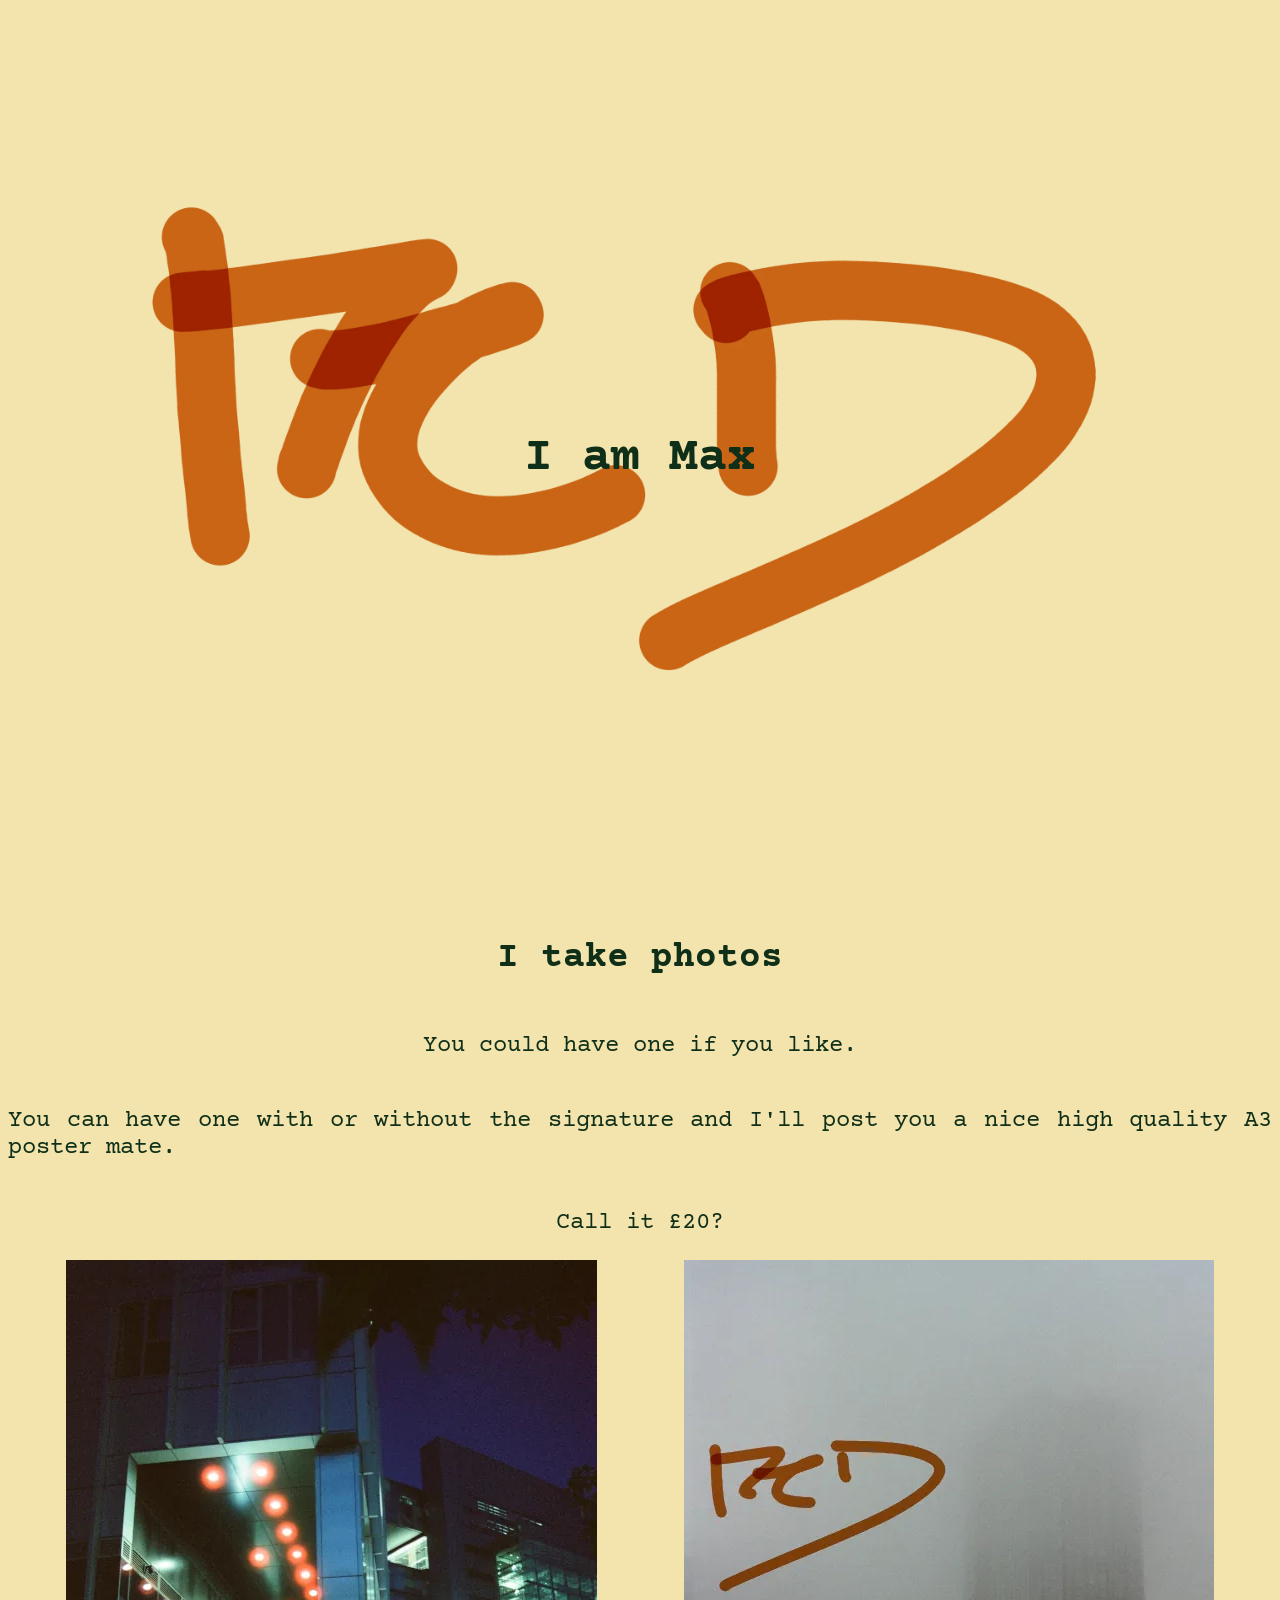
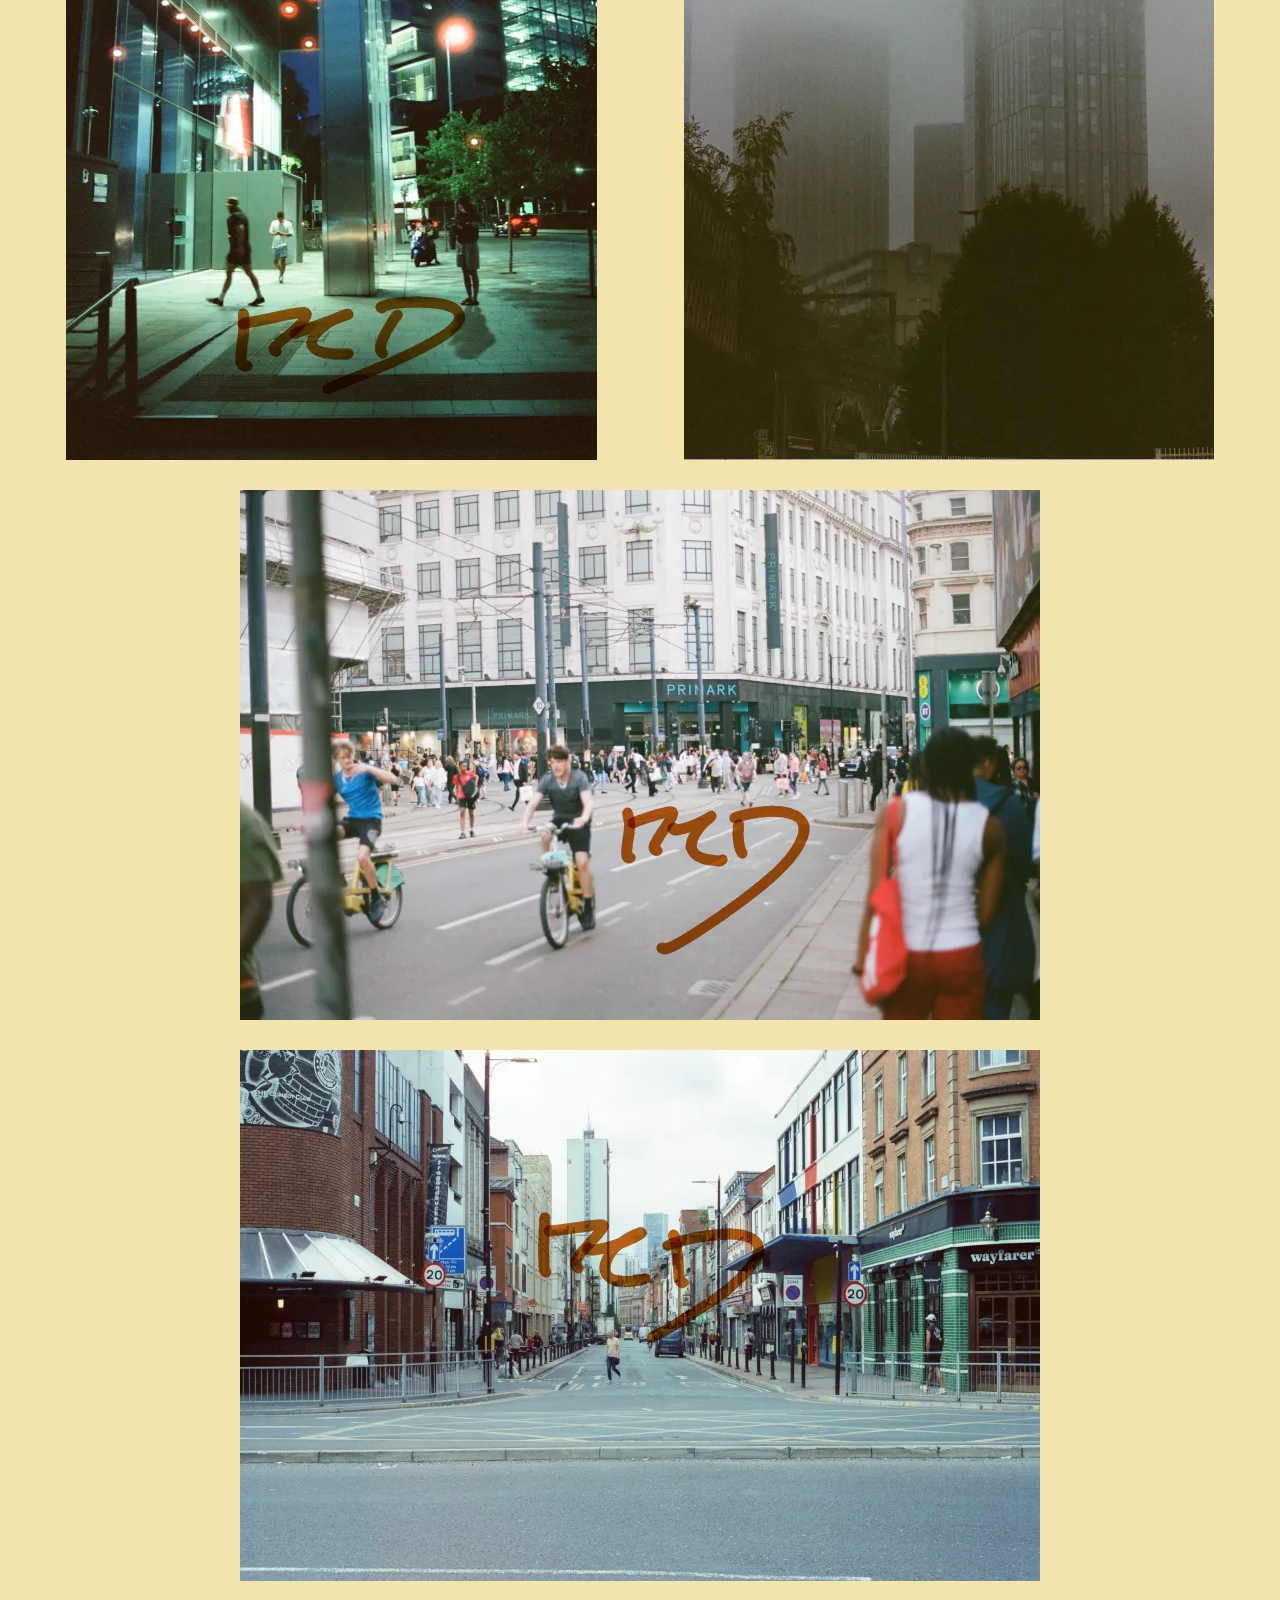
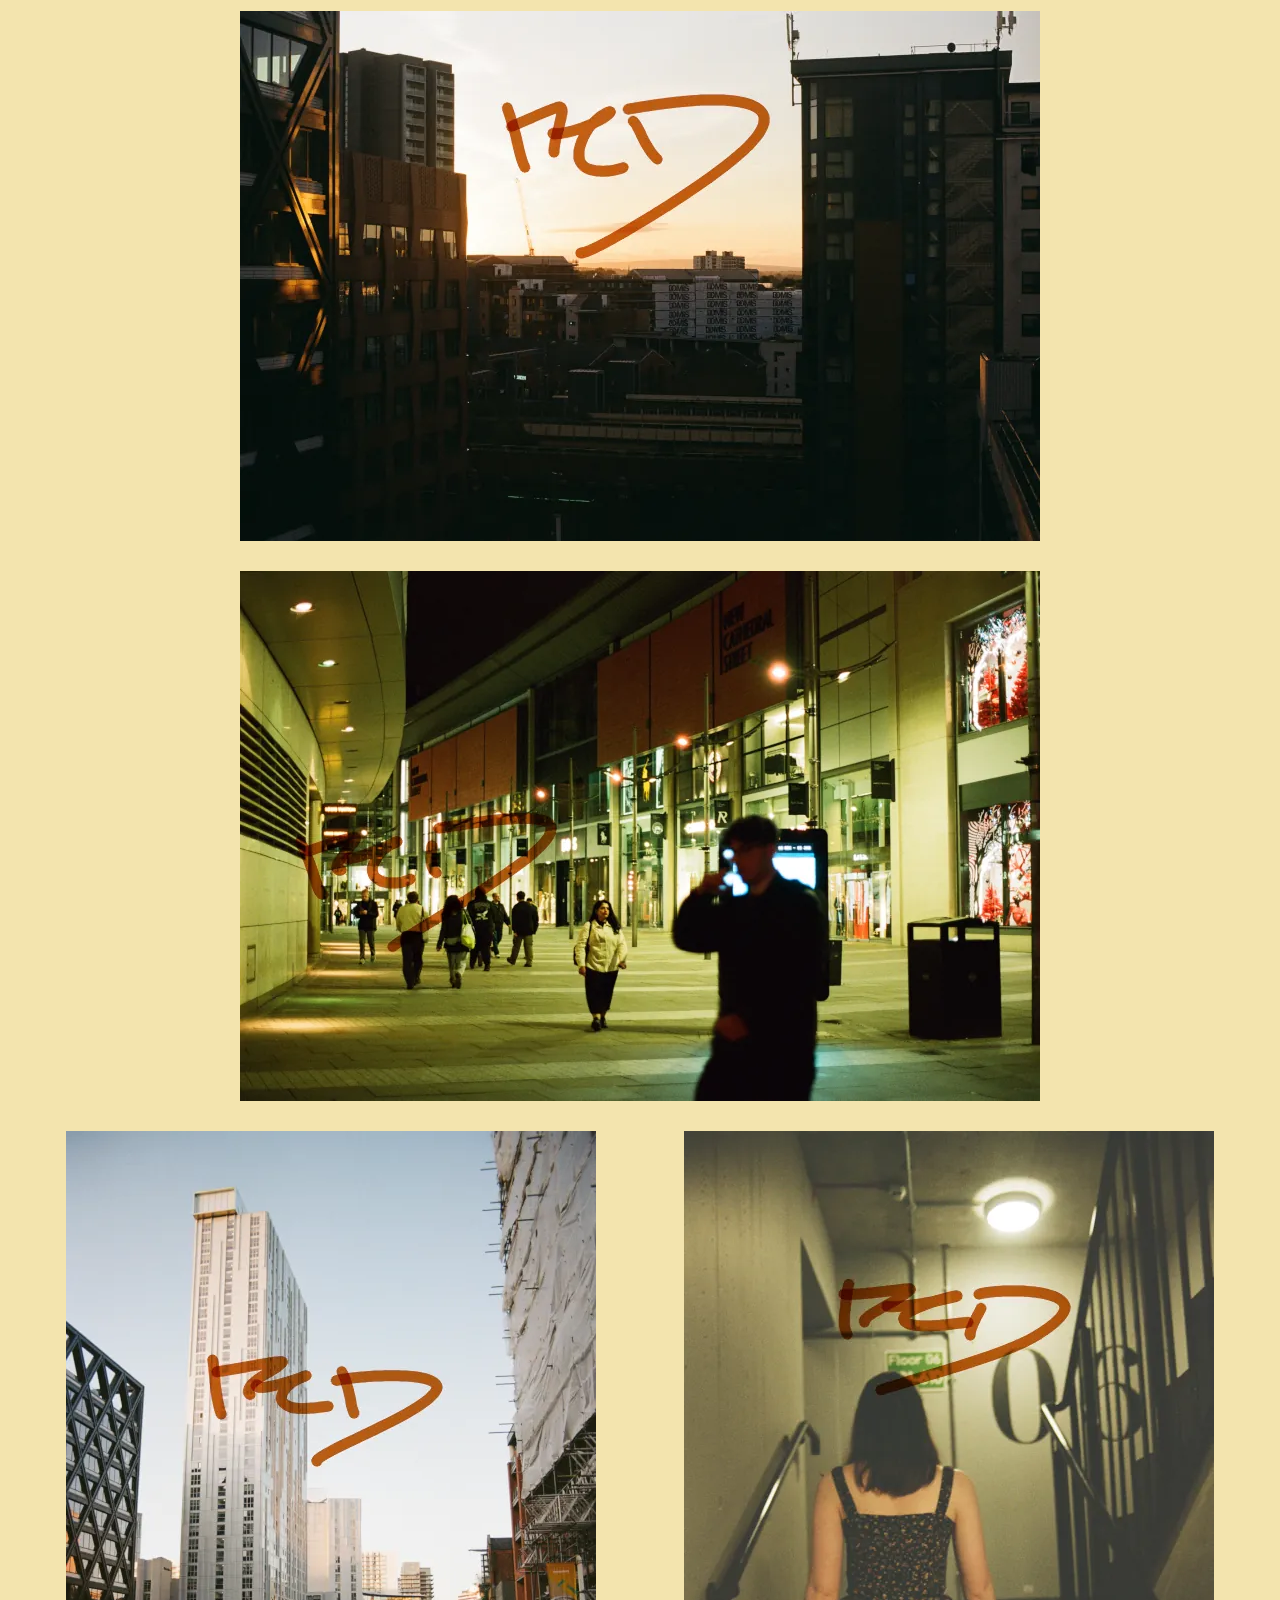
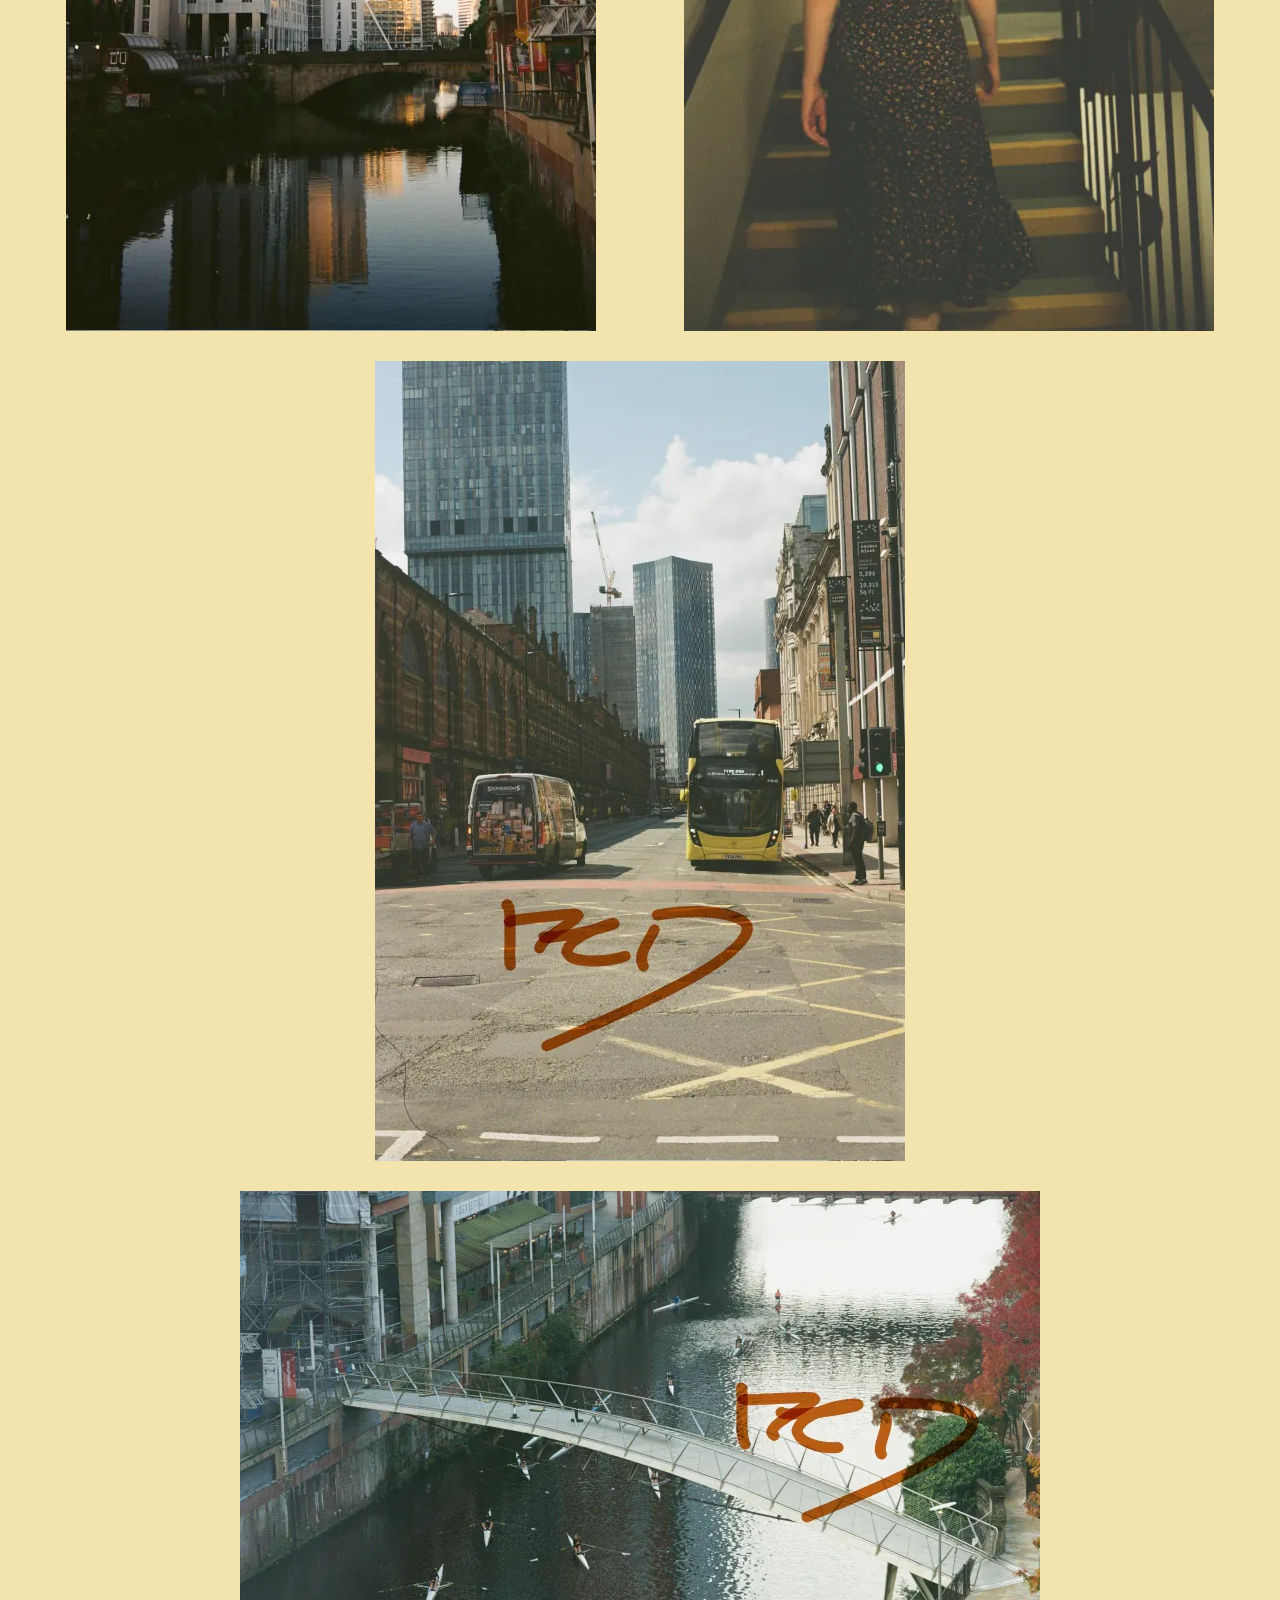
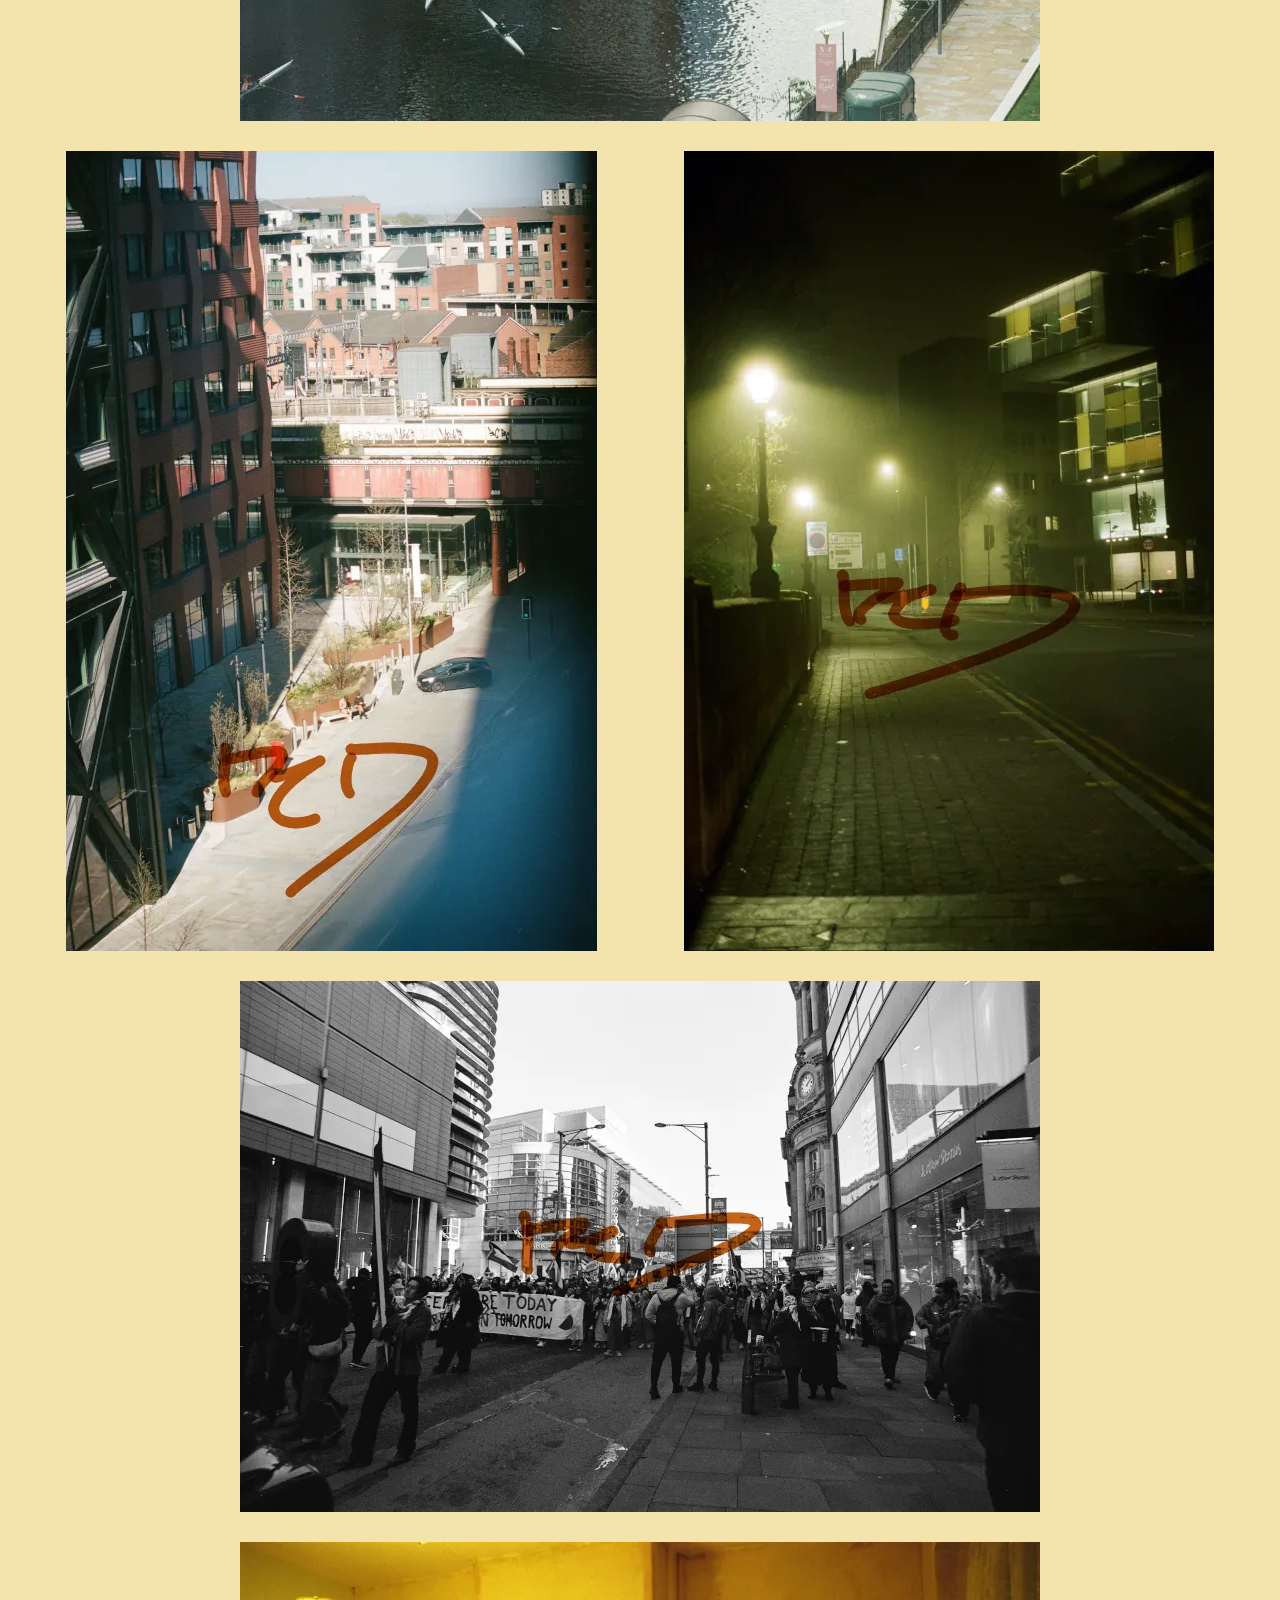
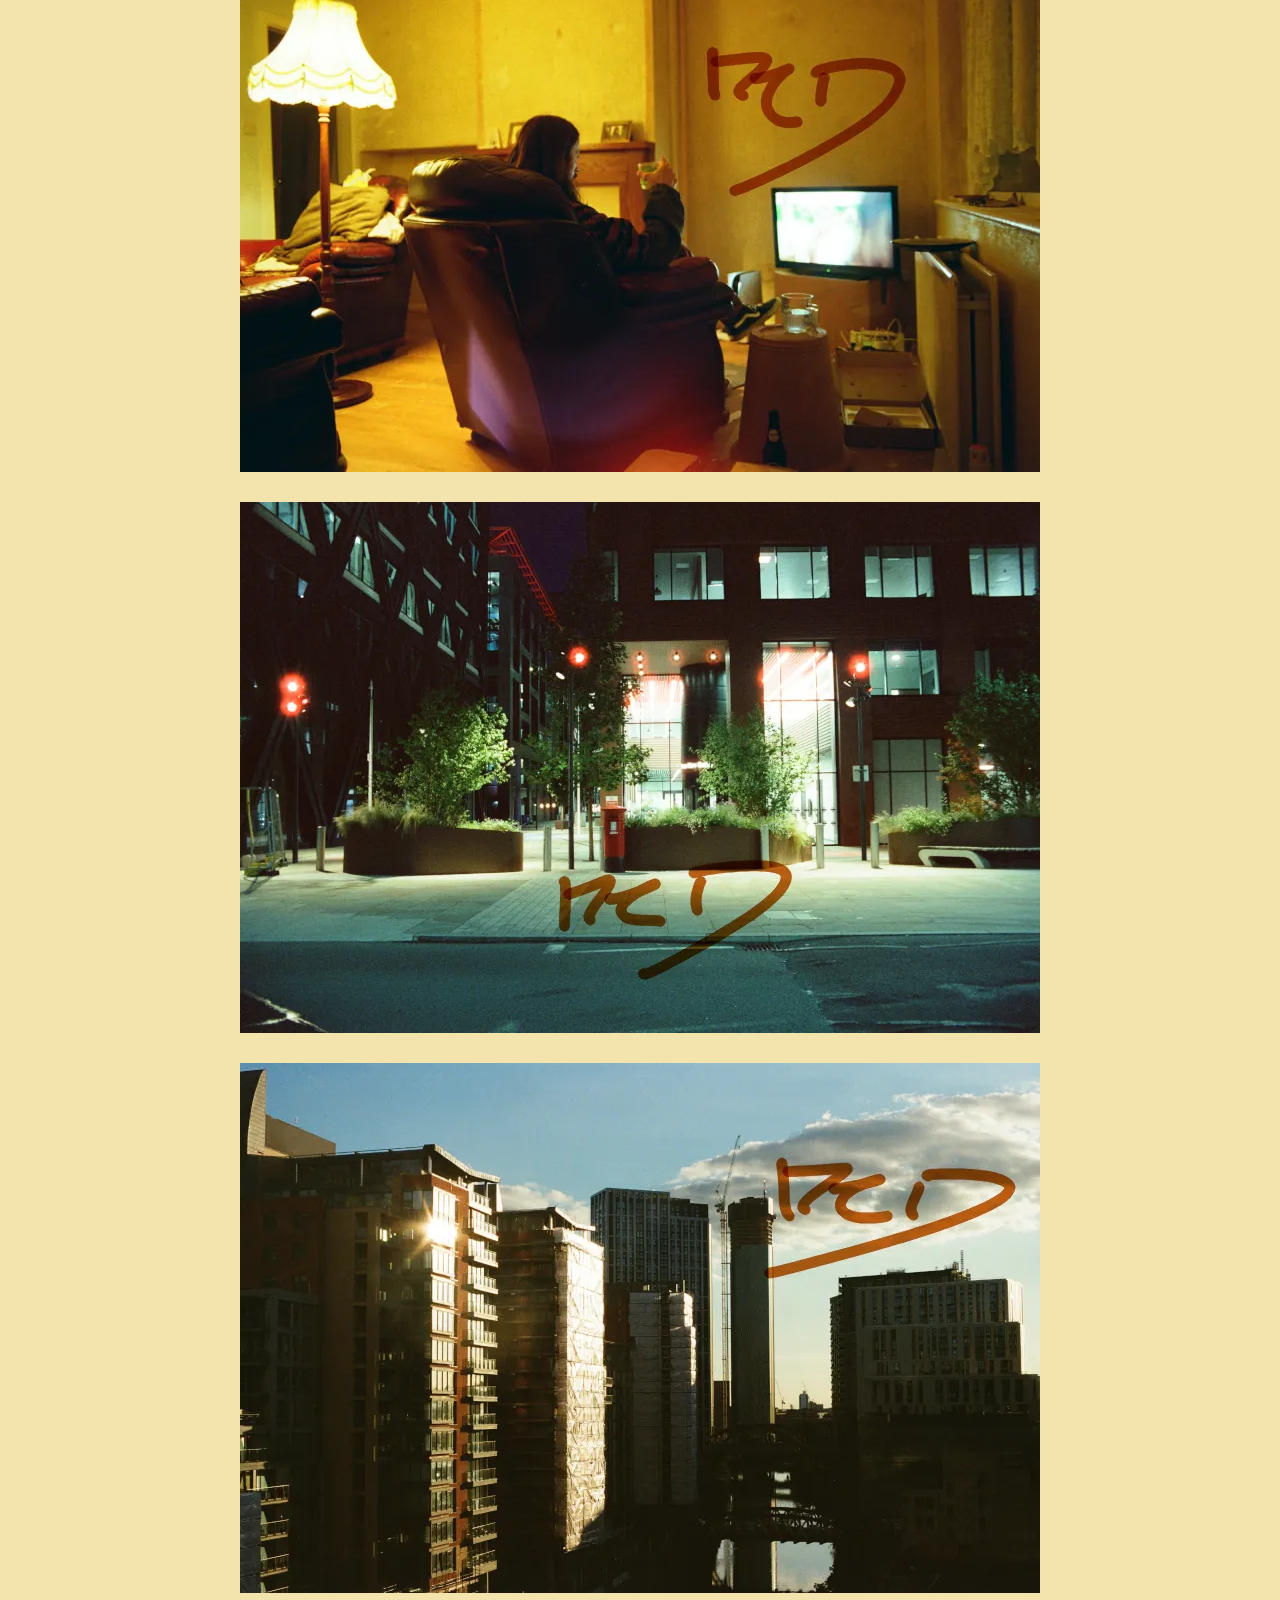
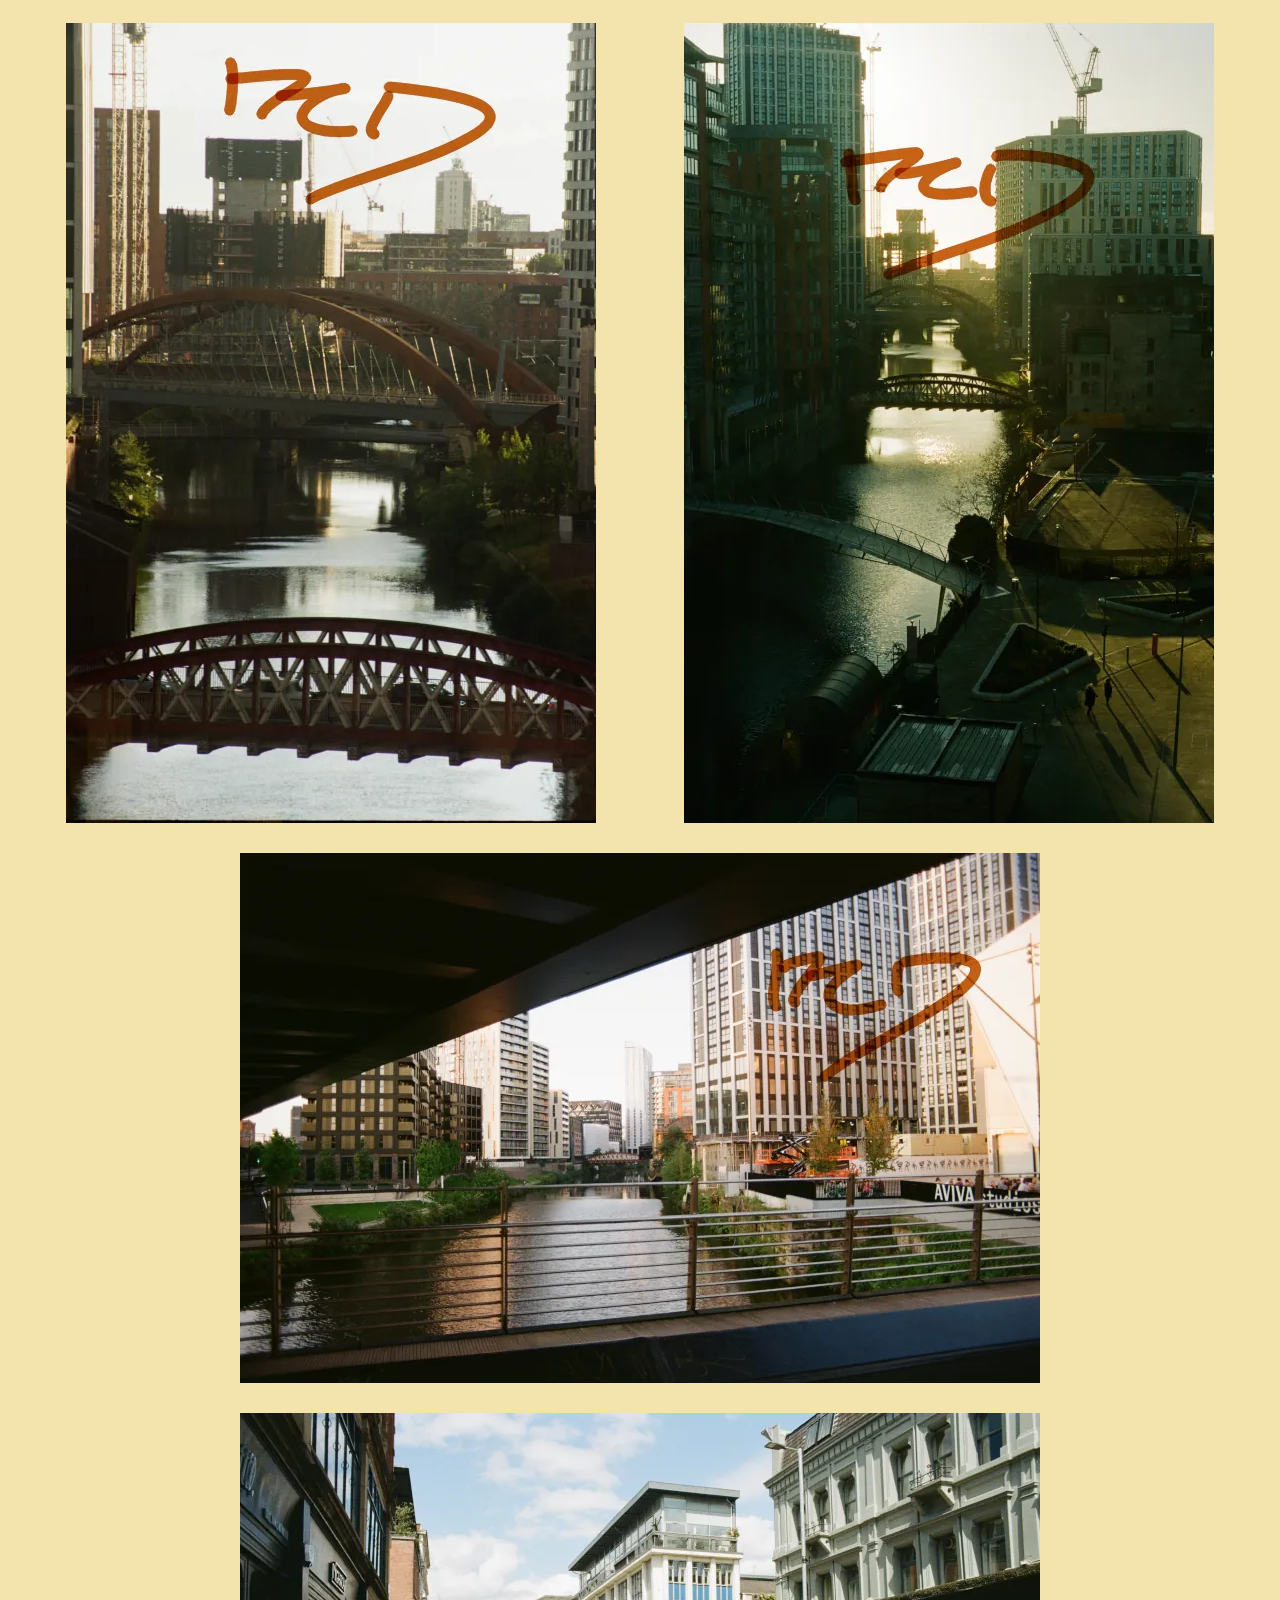
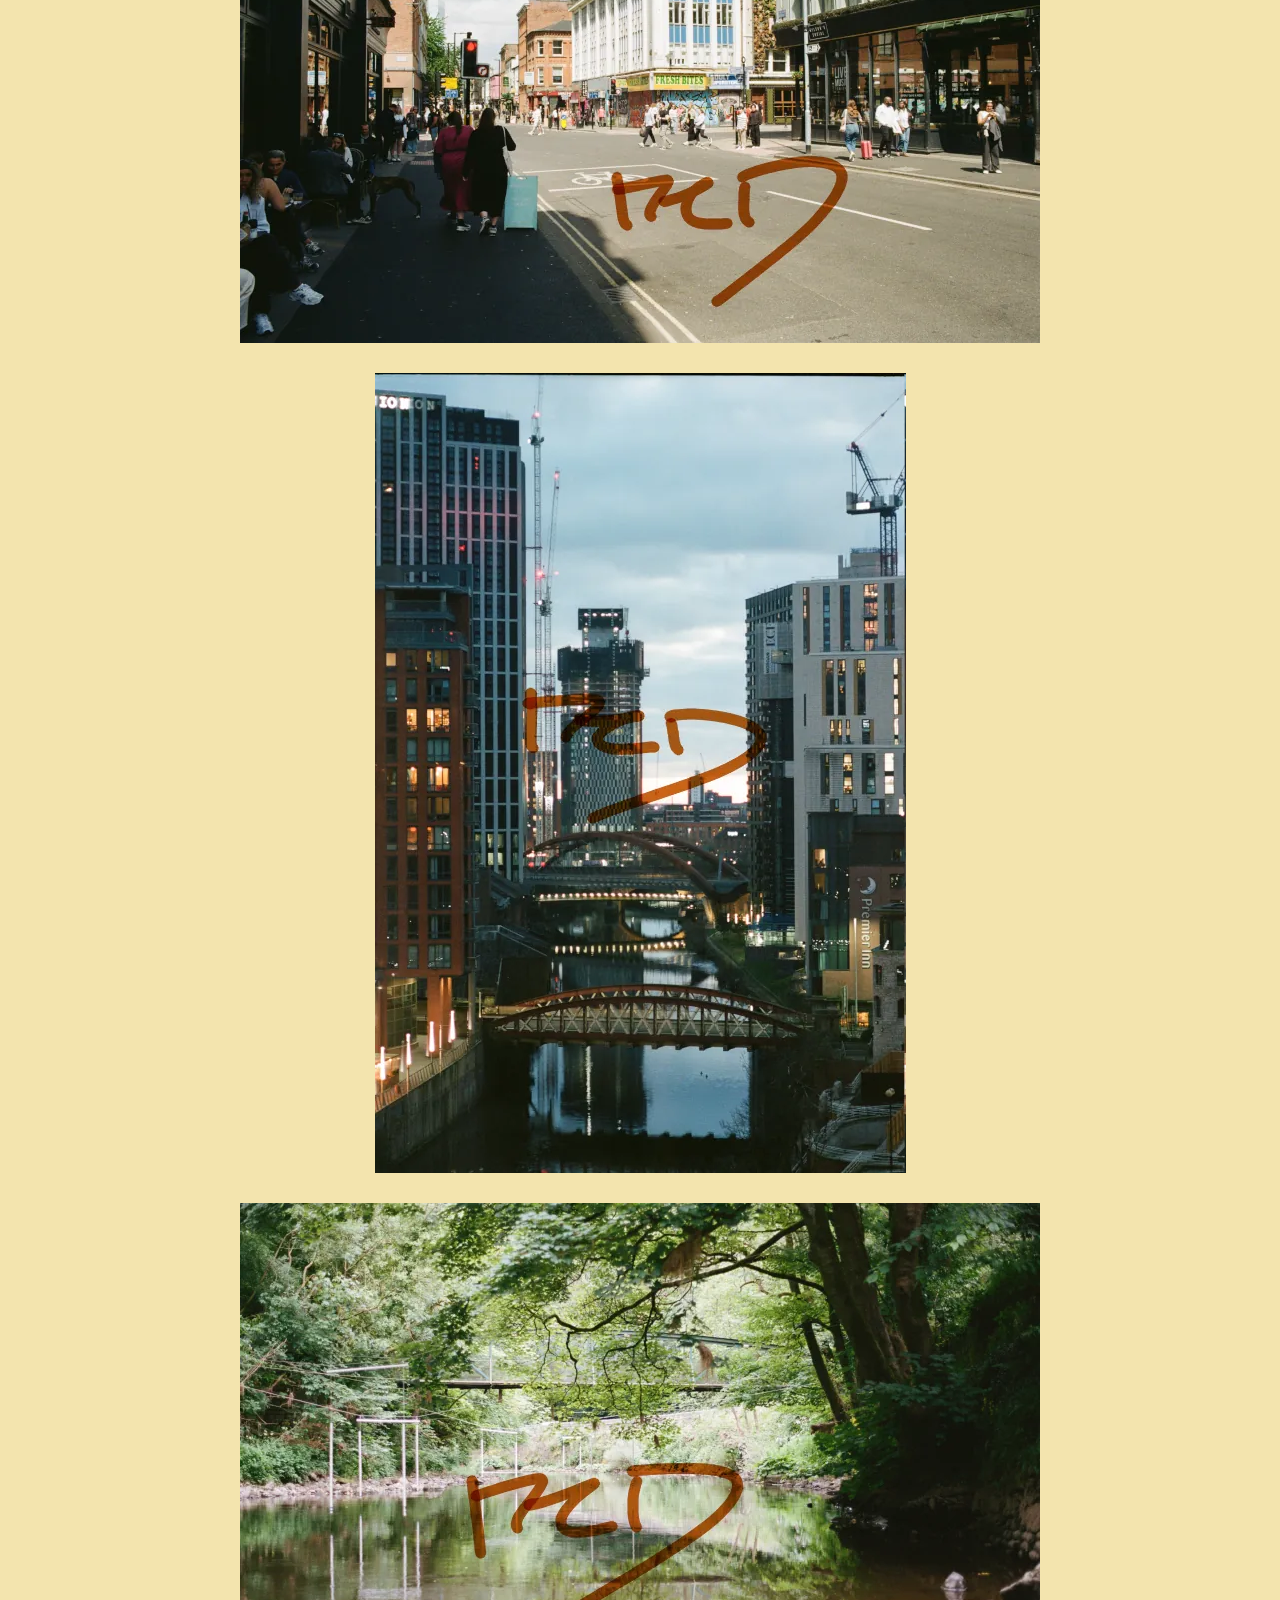
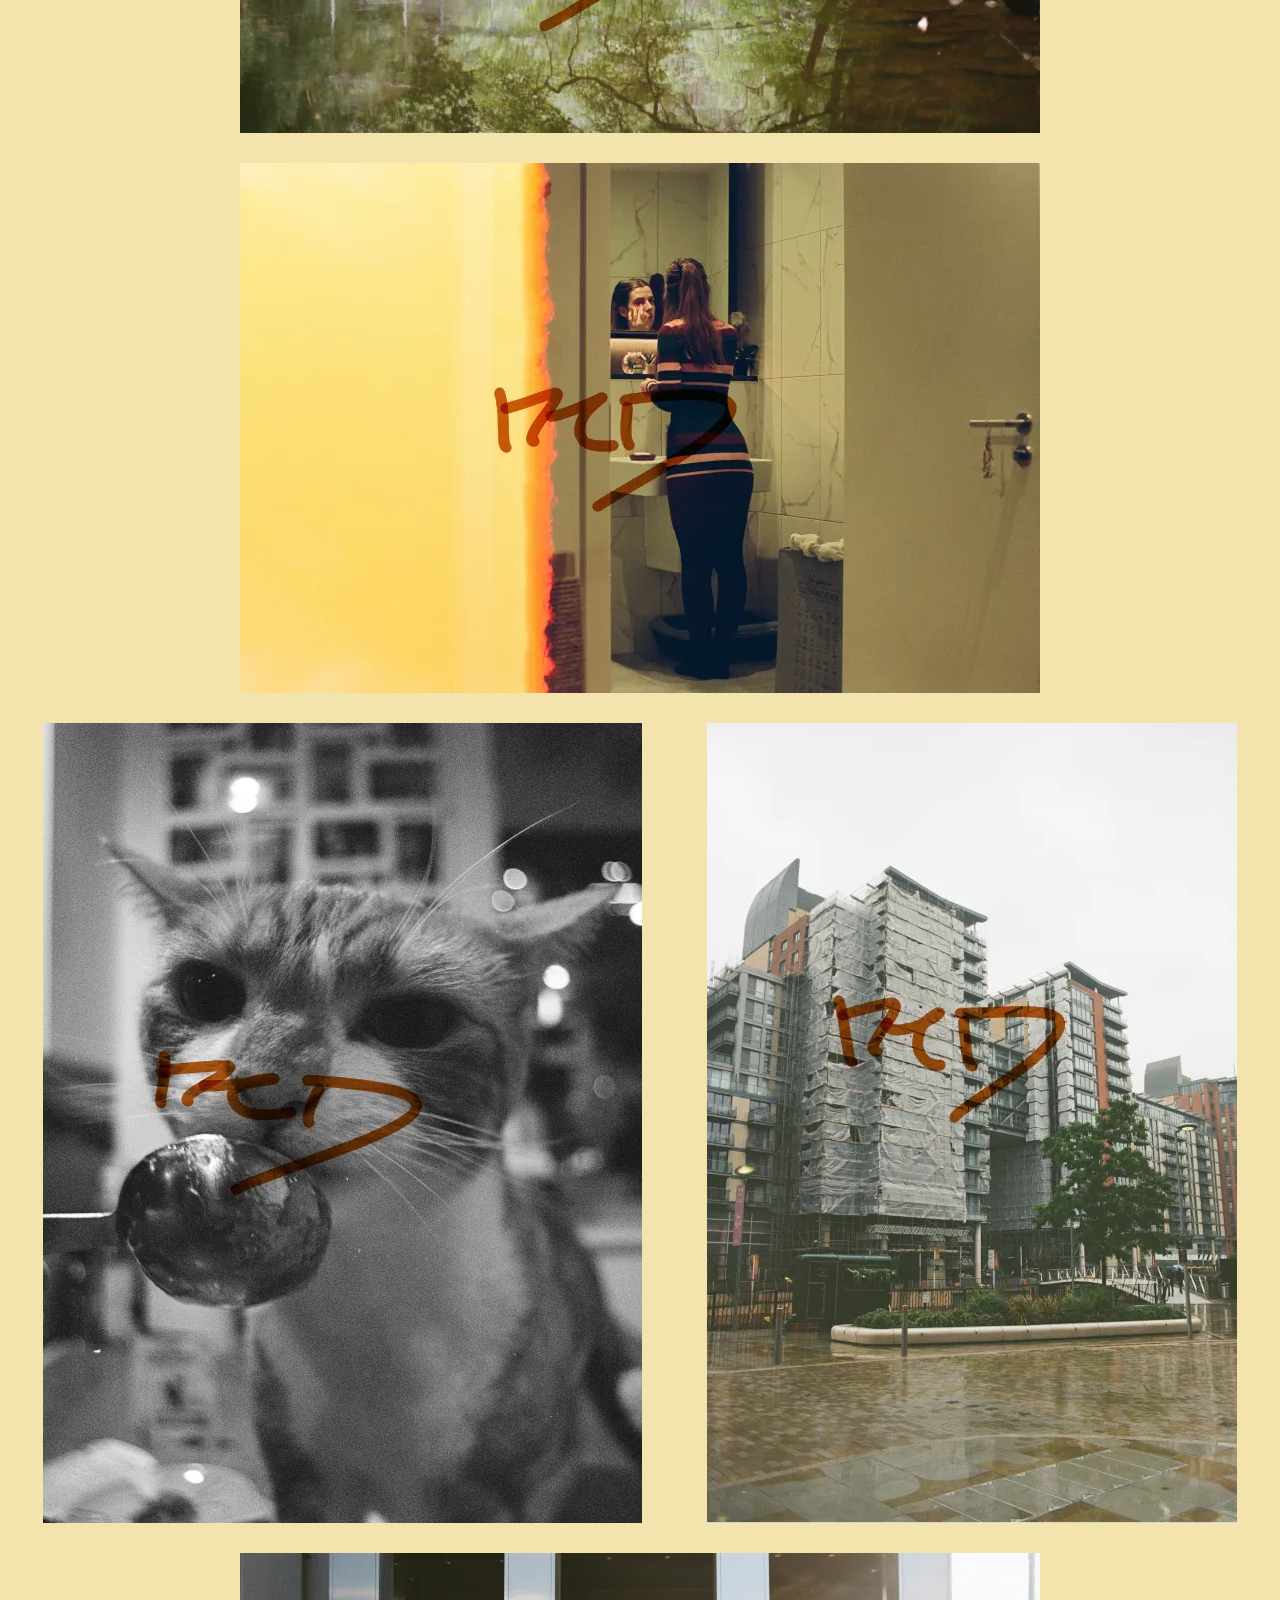
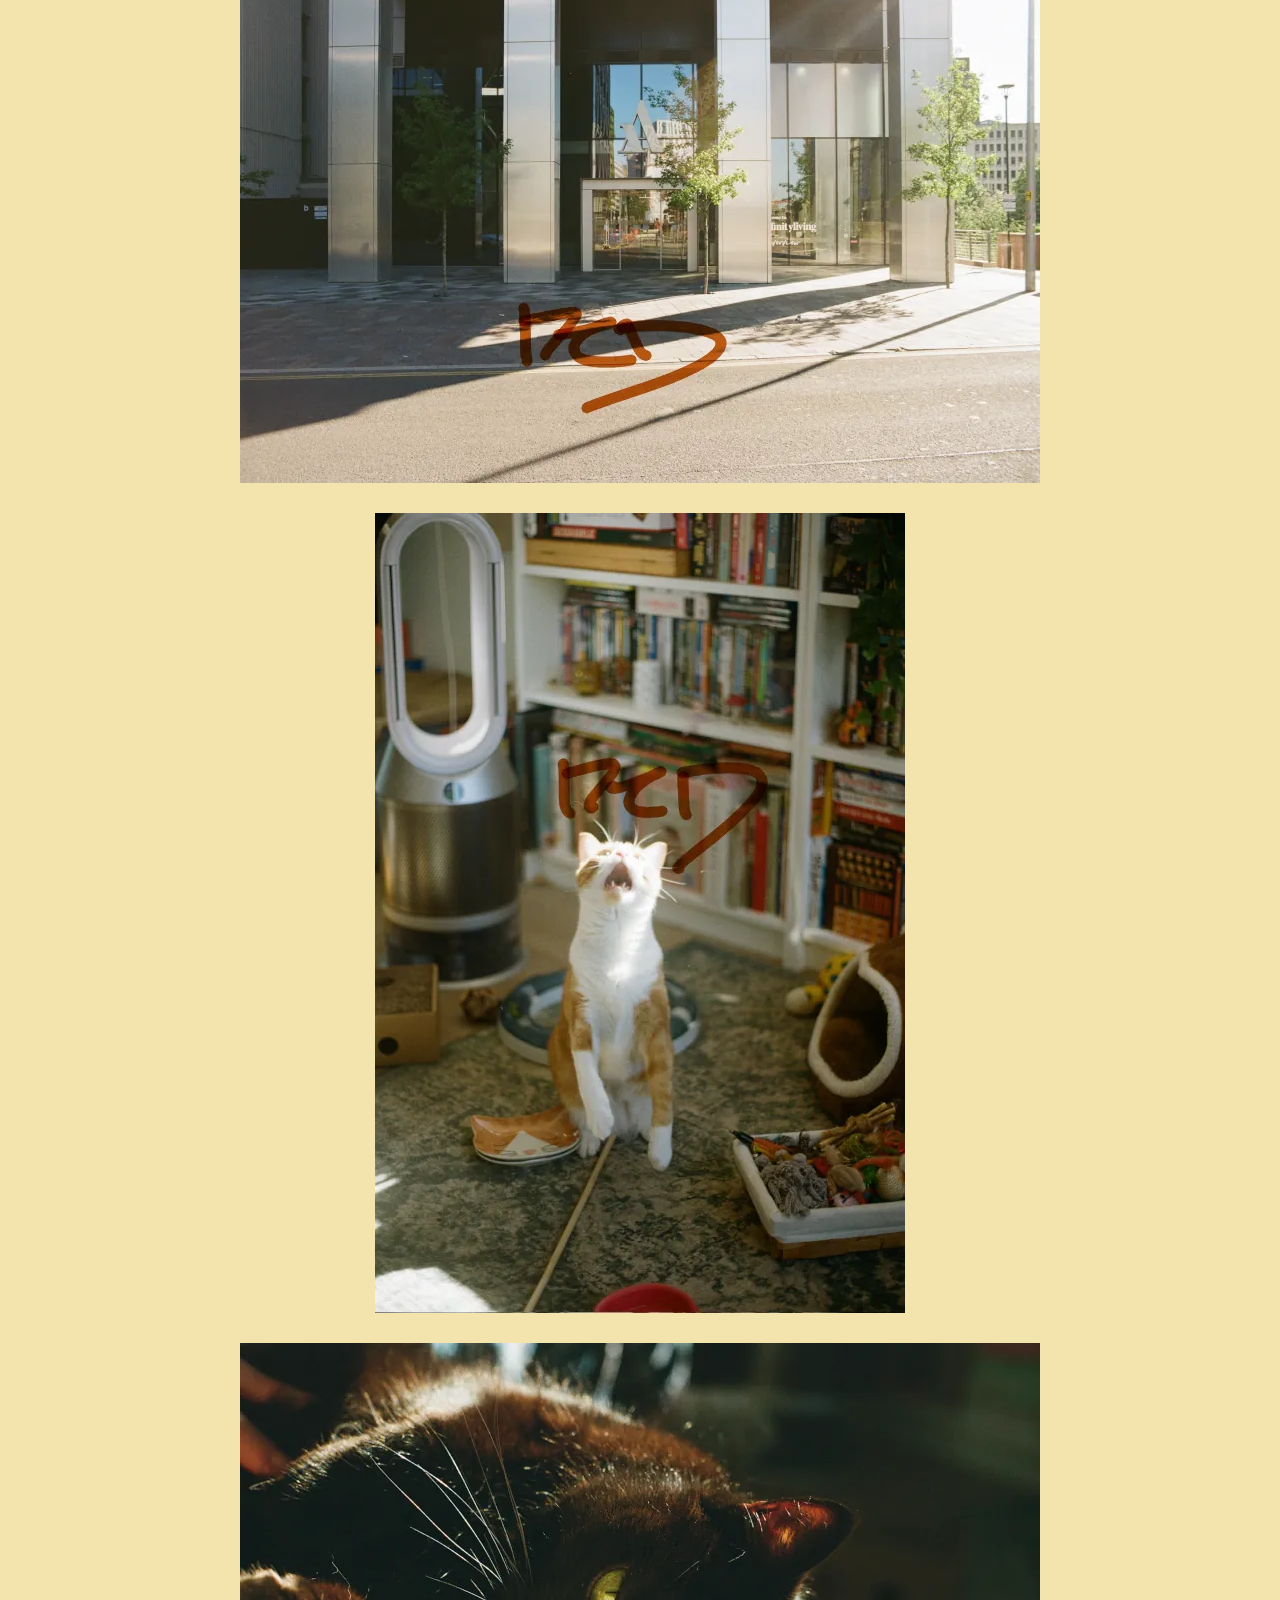
<file: website/index.html>
<!DOCTYPE html>
<html lang="en">
<head>
  <meta charset="UTF-8">
  <meta name="viewport" content="width=device-width, initial-scale=1.0">
  <link rel="stylesheet" href="./style.css">
  <link rel="icon" type="image/x-icon" href="./imgs/icons/initial-icon.webp">
  <title>Max Derner</title>
</head>
<body>
  <main>
    <div class="statement center">
      <h1>I am Max</h1>
    </div>
    <section class="center">
      <h2>I take photos</h2>
      <p>You could have one if you like.</p>
      <p>You can have one with or without the signature and I'll post you a nice high quality A3 poster mate.</p>
      <p>Call it £20?</p>
    </section>
    <div class="gallery">
      <img src="./imgs/35mm/cinestill_apartment.webp" title="cinestill_apartment">
      <img src="./imgs/35mm/foggy_towers.webp" title="foggy_towers">
      <img src="./imgs/35mm/primark.webp" title="primark">
      <img src="./imgs/35mm/oldham_street.webp" title="oldham_street">
      <img src="./imgs/35mm/sunset.webp" title="sunset">
      <img src="./imgs/35mm/new_cathedral_street.webp" title="new_cathedral_street">
      <img src="./imgs/35mm/affinity_over_the_irwell.webp" title="affinity_over_the_irwell">
      <img src="./imgs/35mm/arriving.webp" title="arriving">
      <img src="./imgs/35mm/bus_on_deansgate.webp" title="bus_on_deansgate">
      <img src="./imgs/35mm/canoers.webp" title="canoers">
      <img src="./imgs/35mm/sliver_of_sun_bathing.webp" title="sliver_of_sun_bathing">
      <img src="./imgs/35mm/fog.webp" title="fog">
      <img src="./imgs/35mm/free_palestine.webp" title="free_palestine">
      <img src="./imgs/35mm/max_drinking.webp" title="max_drinking">
      <img src="./imgs/35mm/postbox.webp" title="postbox">
      <img src="./imgs/35mm/golden_reflections_over_the_irwell.webp" title="golden_reflections_over_the_irwell">
      <img src="./imgs/35mm/goldern_hour_irwell.webp" title="goldern_hour_irwell">
      <img src="./imgs/35mm/irwell_sunset.webp" title="irwell_sunset">
      <img src="./imgs/35mm/irwell_to_affinity.webp" title="irwell_to_affinity">
      <img src="./imgs/35mm/leaving_stevenson_square.webp" title="leaving_stevenson_square">
      <img src="./imgs/35mm/lights_on_the_irwell.webp" title="lights_on_the_irwell">
      <img src="./imgs/35mm/matlock_stream.webp" title="matlock_stream">
      <img src="./imgs/35mm/niamh_getting_ready.webp" title="niamh_getting_ready">
      <img src="./imgs/35mm/punk_remus.webp" title="punk_remus">
      <img src="./imgs/35mm/rainy_construction.webp" title="rainy_construction">
      <img src="./imgs/35mm/affinity_apartments.webp" title="affinity_apartments">
      <img src="./imgs/35mm/remus_catch.webp" title="remus_catch">
      <img src="./imgs/35mm/abbi_stare.webp" title="abbi_stare">
      <img src="./imgs/35mm/remus_shout.webp" title="remus_shout">
      <img src="./imgs/35mm/remus_window.webp" title="remus_window">
      <img src="./imgs/35mm/royal_exchange.webp" title="royal_exchange">
      <img src="./imgs/35mm/apartment_foyer.webp" title="apartment_foyer">
      <img src="./imgs/35mm/sunset_construction.webp" title="sunset_construction">
      <img src="./imgs/35mm/terrace.webp" title="terrace">
      <img src="./imgs/35mm/tib_street.webp" title="tib_street">
      <img src="./imgs/35mm/wide_bt.webp" title="wide_bt">
    </div>
  </main>
</body>
<footer class="center">
  <p>
    am I cool yet?
  </p>
  <p>
    contact me: max [dot] derner [at] gmail [dot] com
  </p>
</footer>
</html>
</file>
<file: website/style.css>
@import url('https://fonts.googleapis.com/css2?family=Courier+Prime:ital,wght@0,400;0,700;1,400;1,700&display=swap');

body {
  font-family: 'Courier Prime';
  font-size: 1.5em;
  text-align: justify;
  text-justify: inter-word;
  background-color: #f3e4ae;
  color: #0f2f18;
}

.brand {
  color: #c96516;
}

.gallery {
  display: flex;
  flex-direction: row;
  flex-wrap: wrap;
  justify-content: space-evenly;
  row-gap: 30px;
  column-gap: 30px;
  align-items: center;

}

img {
  max-height: 100%;
  max-width: 100%;
}

.statement {
  height: 100vh;
  background-image: url("./imgs/backgrounds/signature-big.webp");
  background-size: 100% auto;
  background-position: center;
  background-repeat: no-repeat;
}

.center {
  display: flex;
  justify-content: center;
  align-items: center;
  flex-direction: column;
}
</file>
